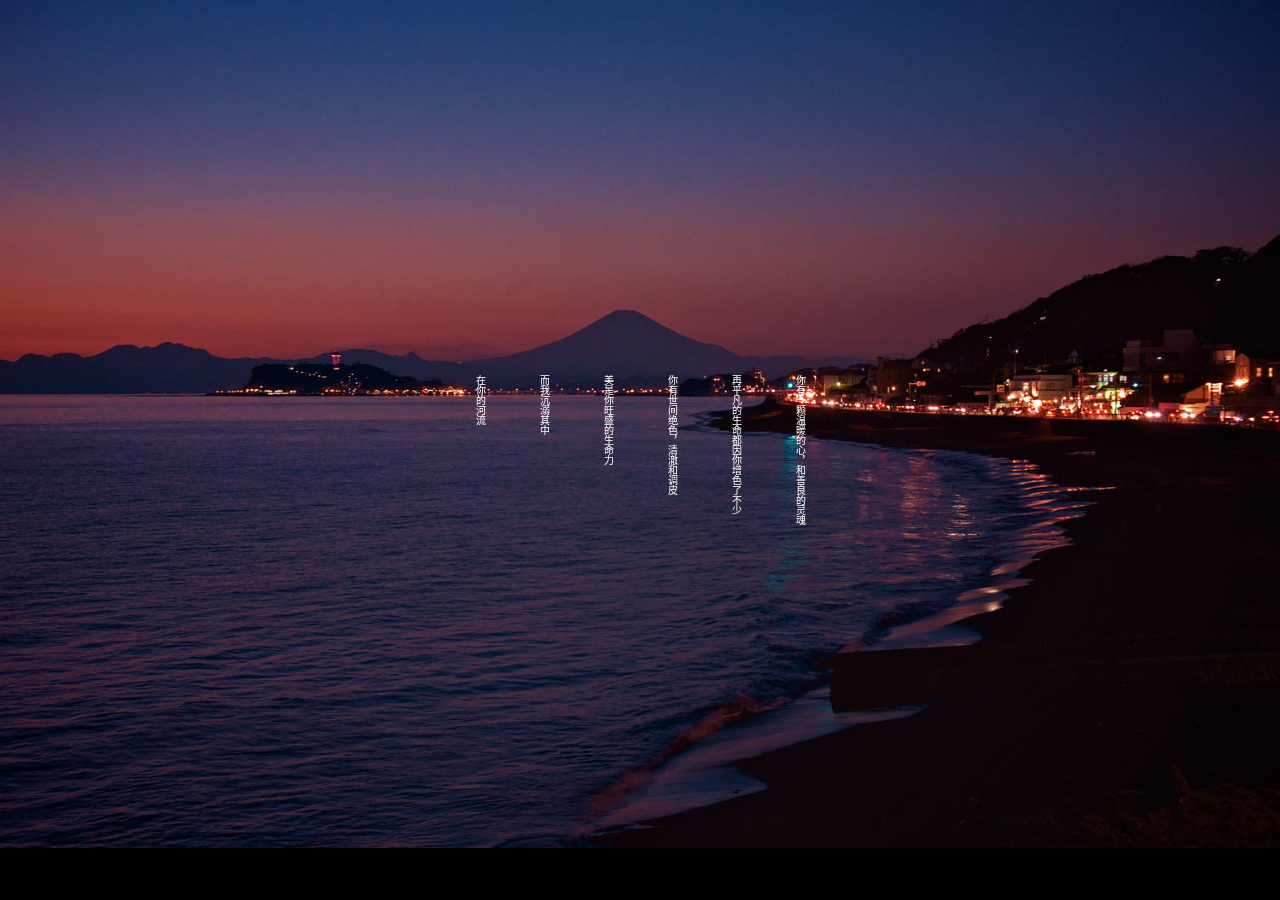
<file: index.html>
<!DOCTYPE html>
<html lang="zh-Hans">
<head>
  <meta charset="UTF-8">
  <title>Miss Nyan</title>
  <script>!function(e){function t(a){if(i[a])return i[a].exports;var n=i[a]={exports:{},id:a,loaded:!1};return e[a].call(n.exports,n,n.exports,t),n.loaded=!0,n.exports}var i={};return t.m=e,t.c=i,t.p="",t(0)}([function(e,t){"use strict";Object.defineProperty(t,"__esModule",{value:!0});var i=window;t["default"]=i.flex=function(normal,e,t){var a=e||100,n=t||1,r=i.document,o=navigator.userAgent,d=o.match(/Android[\S\s]+AppleWebkit\/(\d{3})/i),l=o.match(/U3\/((\d+|\.){5,})/i),c=l&&parseInt(l[1].split(".").join(""),10)>=80,p=navigator.appVersion.match(/(iphone|ipad|ipod)/gi),s=i.devicePixelRatio||1;p||d&&d[1]>534||c||(s=1);var u=normal?1:1/s,m=r.querySelector('meta[name="viewport"]');m||(m=r.createElement("meta"),m.setAttribute("name","viewport"),r.head.appendChild(m)),m.setAttribute("content","width=device-width,user-scalable=no,initial-scale="+u+",maximum-scale="+u+",minimum-scale="+u),r.documentElement.style.fontSize=normal?"50px": a/2*s*n+"px"},e.exports=t["default"]}]);  flex(false,100, 1);</script>
  <style>
    * {margin: 0; padding: 0; box-sizing: border-box;}

    *::after {
      box-sizing: border-box;
    }
    *::before {
      box-sizing: border-box;
    }
    * {
      transition: all 0.3s;
      font-family: Helvetica Neue, Helvetica, PingFang SC, Hiragino Sans GB, Microsoft YaHei, Source Han Sans SC, Noto Sans CJK SC, Arial, sans-serif;
    }
    body{
      display: flex;
      flex-direction: column;
      height: 100vh;
    }

    .image-container {
      width: 100vw;
      height: 100vh;
      overflow: hidden;
      background-color: black;
    }
    .bg-img {
      width: 100vw;
    }
    .content-wrap {
      position: fixed;
      top: 0;
      left: 0;
      width: 100%;
      height: 100%;

      display: flex;
      justify-content: center;
      flex-direction: row;
      align-items: center;
    }
    .content {
      color: white;
      font-size: .2rem;
      width: 30%;
      writing-mode: vertical-lr;

      display: flex;
      justify-content: space-around;
      flex-direction: column-reverse;
      align-items: self-start;
    }

  </style>
</head>
<body>
<div class="main-container">
  <div class="image-container">
    <img src="./assets/images/bg.jpg" alt="" class="bg-img">
    <div class="content-wrap">
      <div class="content">
        <div>你有一颗温暖的心，和善良的灵魂</div>
        <div>再平凡的生命都因你增色了不少</div>
        <div>你有世间绝色，清澈和调皮</div>
        <div>美是你旺盛的生命力</div>
        <div>而我沉溺其中</div>
        <div>在你的河流</div>
      </div>
    </div>
  </div>
</div>
</div>
</body>
</html>
</file>
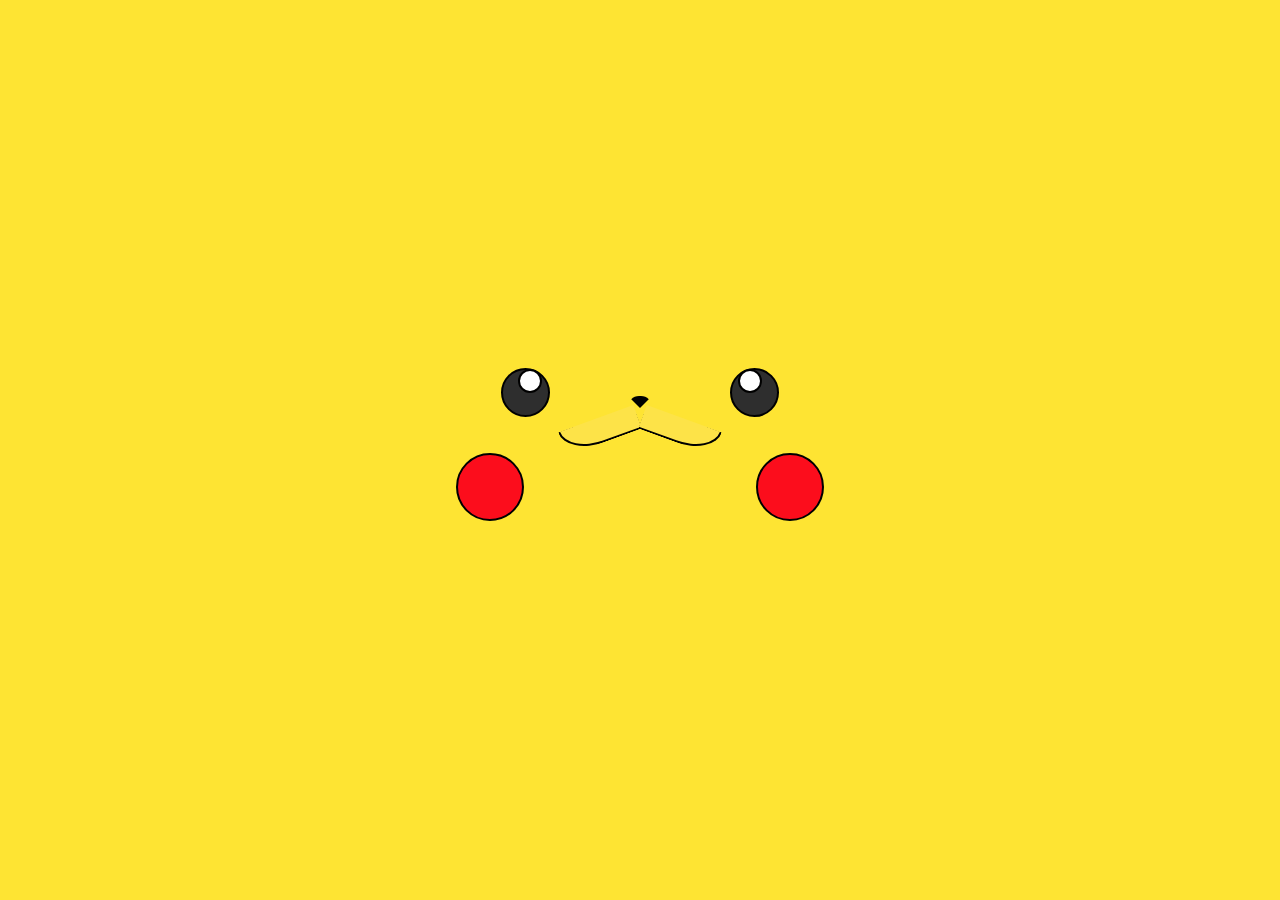
<file: index_bak.html>
<!DOCTYPE html>
<html lang="zh-Hans">
<head>
  <meta charset="UTF-8">
  <title>Pokemon!GET!</title>
  <meta name="viewport" content="width=device-width, user-scalable=no, initial-scale=1.0, maximum-scale=1.0, minimum-scale=1.0">
  <link rel="stylesheet" href="./css/default.css">
</head>
<body>
  <div class="preview">
    <div class="wrapper">
      <div class="lowerLip-wrapper">
        <div class="lowerLip"></div>
      </div>
      <div class="nose"></div>
      <!--左眼-->
      <div class="eye-wrapper left">
        <div class="eye left">
          <div class="eye-highlight left"></div>
        </div>
      </div>
      <!--右眼-->
      <div class="eye-wrapper right">
        <div class="eye right">
          <div class="eye-highlight right"></div>
        </div>
      </div>
      <div class="face left"></div>
      <div class="face right"></div>
      <div class="upperLip left"></div>
      <div class="upperLip right"></div>
    </div>
  </div>
</div>
</body>
</html>
</file>
<file: css/default.css>
* {margin: 0; padding: 0; box-sizing: border-box;}

*::after {
  box-sizing: border-box;
}
*::before {
  box-sizing: border-box;
}
* {
  transition: all 0.3s;
}
body{
  display: flex;
  flex-direction: column;
  height: 100vh;
}
.preview-wrapper{
  flex: 1;
  height: 100%;
}
/*
 * 首先，需要准备皮卡丘的皮
 */
.preview {
  height: 100%;
  display: flex;
  justify-content: center;
  align-items: center;
  background: #FEE433;
}

.wrapper{
  width: 100%;
  height: 165px;
  position: relative;
}

/*
 * 接下来，画皮卡丘的鼻子
 */
.nose{
  width: 0px;
  height: 0px;
  border-style: solid;
  border-width: 12px;
  border-color: black transparent transparent;
  border-radius: 11px;
  position: absolute;
  left: 50%;
  top: 28px;
  margin-left: -12px;
}

/*眼睛框架*/
.eye-wrapper {
  width: 56px;
  height: 49px;
  position: absolute;
  overflow: hidden;

  transition: all .2s;
}
.eye-wrapper.left {
  right: 50%;
  margin-right: 90px;
}
.eye-wrapper.right {
  left: 50%;
  margin-left: 90px;
}
/*
 * 眼睛
 */
.eye{
  width: 49px;
  height: 49px;
  background: #2E2E2E;
  position: absolute;
  border-radius: 50%;
  border: 2px solid #000000;

  transition: all .2s;
}

/*眼睛高光*/
.eye-highlight{
  content: '';
  display: block;
  width: 24px;
  height: 24px;
  background: white;
  position: absolute;
  border-radius: 50%;
  top: -1px;
  border: 2px solid #000;
}
/*
 * 左眼
 */
.eye.left{
  right: 0;
}
.eye-highlight.left{
  right: 6px;
}
/*
 * 右眼
 */
.eye.right{
  left: 0;
}
.eye-highlight.right{
  left: 6px;
}
/*
 * 红脸颊
 */
.face{
  width: 68px;
  height: 68px;
  background: #FC0D1C;
  border: 2px solid black;
  border-radius: 50%;
  position: absolute;
  top: 85px;
}
/*
 * 将脸放到正确的位置
 */
.face.left{
  right: 50%;
  margin-right: 116px;
}
.face.right{
  left: 50%;
  margin-left: 116px;
}
/*
 * 上嘴唇
 */
.upperLip{
  height: 25px;
  width: 80px;
  border: 2px solid black;
  position: absolute;
  top: 50px;
  background: #FDE348;

  transition: all .2s;
}
.upperLip.left{
  right: 50%;
  border-bottom-left-radius: 40px 25px;
  border-top: none;
  border-right: none;
  transform: rotate(-20deg);
}
.upperLip.right{
  left: 50%;
  border-bottom-right-radius: 40px 25px;
  border-top: none;
  border-left: none;
  transform: rotate(20deg);
}
/*
 * 下嘴唇
 */
.lowerLip-wrapper{
  bottom: 0;
  position: absolute;
  left: 50%;
  margin-left: -150px;
  height: 110px;
  overflow: hidden;
  width: 300px;
}
.lowerLip{
  /*默认不显示*/
  z-index: -1;

  height: 3500px;
  width: 300px;
  background: #990513;
  border-radius: 200px/2000px;
  border: 2px solid black;
  position: absolute;
  bottom: 0;
  overflow: hidden;

  transition: all 0s ease .2s;
}
/*
 * 小舌头
 */
.lowerLip::after{
  content: '';
  position: absolute;
  bottom: -20px;
  width: 100px;
  height: 100px;
  background: #FC4A62;
  left: 50%;
  margin-left: -50px;
  border-radius: 50px;
}

/*****动画特效*****/
/*眼神变化*/
.eye-wrapper.right:hover{
  top: 5px;
  transform: rotate(-25deg);
  border-top: solid black 2px;
}
.eye-wrapper.left:hover{
  top: 5px;
  transform: rotate(25deg);
  border-top: solid black 2px;
}
.eye-wrapper:hover .eye{
  top: -5px;
}
.eye-wrapper:hover .eye-highlight{
  top: 0;
  width: 22px;
  height: 22px;
}

/*嘴巴变化*/
.lowerLip-wrapper:hover .lowerLip {
  z-index: 0;
}

.upperLip.left:hover {
  border-bottom-left-radius: 0%;
  border-left: none;
  width: 40px;
  margin-right: 1.5px;
}

.upperLip.left:hover + .upperLip.right {
  border-bottom-right-radius: 0%;
  border-right: none;
  width: 40px;
  margin-left: 1.5px;
}
</file>
